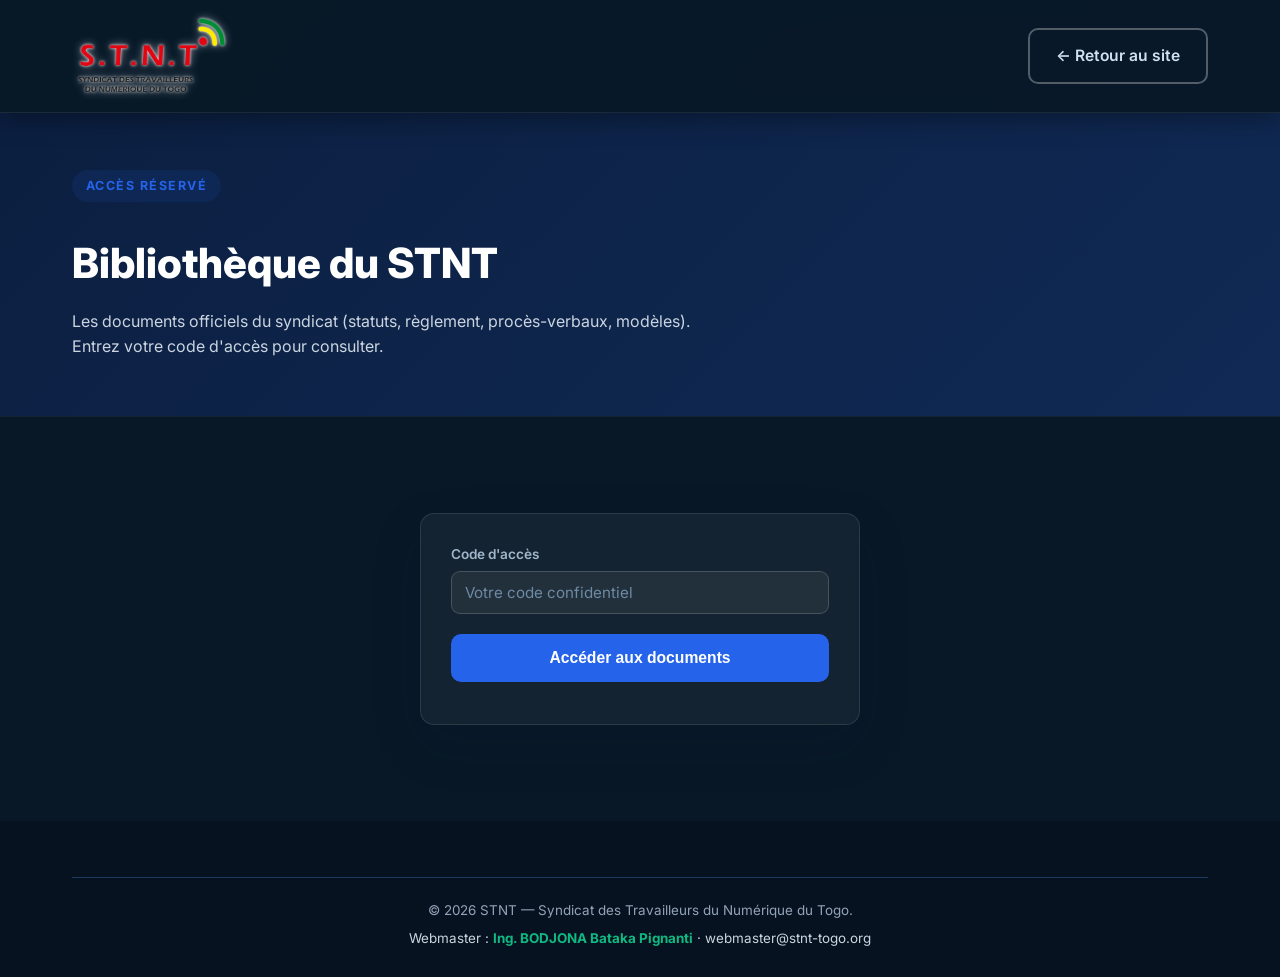
<file: bibliotheque.html>
<!DOCTYPE html>
<html lang="fr">
<head>
  <meta charset="UTF-8" />
  <meta name="viewport" content="width=device-width, initial-scale=1.0" />
  <title>Bibliothèque — STNT</title>
  <meta name="description" content="Espace documentaire réservé du Syndicat des Travailleurs du Numérique du Togo." />
  <meta name="robots" content="noindex" />
  <meta name="theme-color" content="#0B1E3F" />
  <link rel="icon" type="image/svg+xml" href="assets/favicon.svg" />
  <link rel="preconnect" href="https://fonts.googleapis.com" />
  <link rel="preconnect" href="https://fonts.gstatic.com" crossorigin />
  <link href="https://fonts.googleapis.com/css2?family=Inter:wght@400;500;600;700;800&display=swap" rel="stylesheet" />
  <link rel="stylesheet" href="css/styles.css" />
</head>
<body>
  <header class="header scrolled">
    <div class="container header__inner">
      <a href="index.html" class="brand"><img src="assets/logo-stnt.png" alt="STNT" class="brand__img" /></a>
      <a href="index.html" class="btn btn--outline">← Retour au site</a>
    </div>
  </header>

  <section class="page-hero">
    <div class="container">
      <span class="section__tag">Accès réservé</span>
      <h1>Bibliothèque du STNT</h1>
      <p>Les documents officiels du syndicat (statuts, règlement, procès-verbaux, modèles). Entrez votre code d'accès pour consulter.</p>
    </div>
  </section>

  <section class="section">
    <div class="container">
      <div id="biblioGate" class="biblio-gate">
        <form id="biblioForm" class="form">
          <div class="form__row">
            <label for="code">Code d'accès</label>
            <input type="password" id="code" autocomplete="off" required placeholder="Votre code confidentiel" />
          </div>
          <button type="submit" class="btn btn--cobalt">Accéder aux documents</button>
          <p id="biblioMsg" class="form__note"></p>
        </form>
      </div>
      <div id="biblioList" class="biblio-list" hidden></div>
    </div>
  </section>

  <footer class="footer">
    <div class="container">
      <div class="footer__bottom">
        <p>&copy; 2026 STNT — Syndicat des Travailleurs du Numérique du Togo.</p>
        <p class="footer__sign">Webmaster : <strong>Ing. BODJONA Bataka Pignanti</strong> · webmaster@stnt-togo.org</p>
      </div>
    </div>
  </footer>

  <script src="js/supabase-config.js"></script>
  <script src="js/bibliotheque.js"></script>
</body>
</html>
</file>
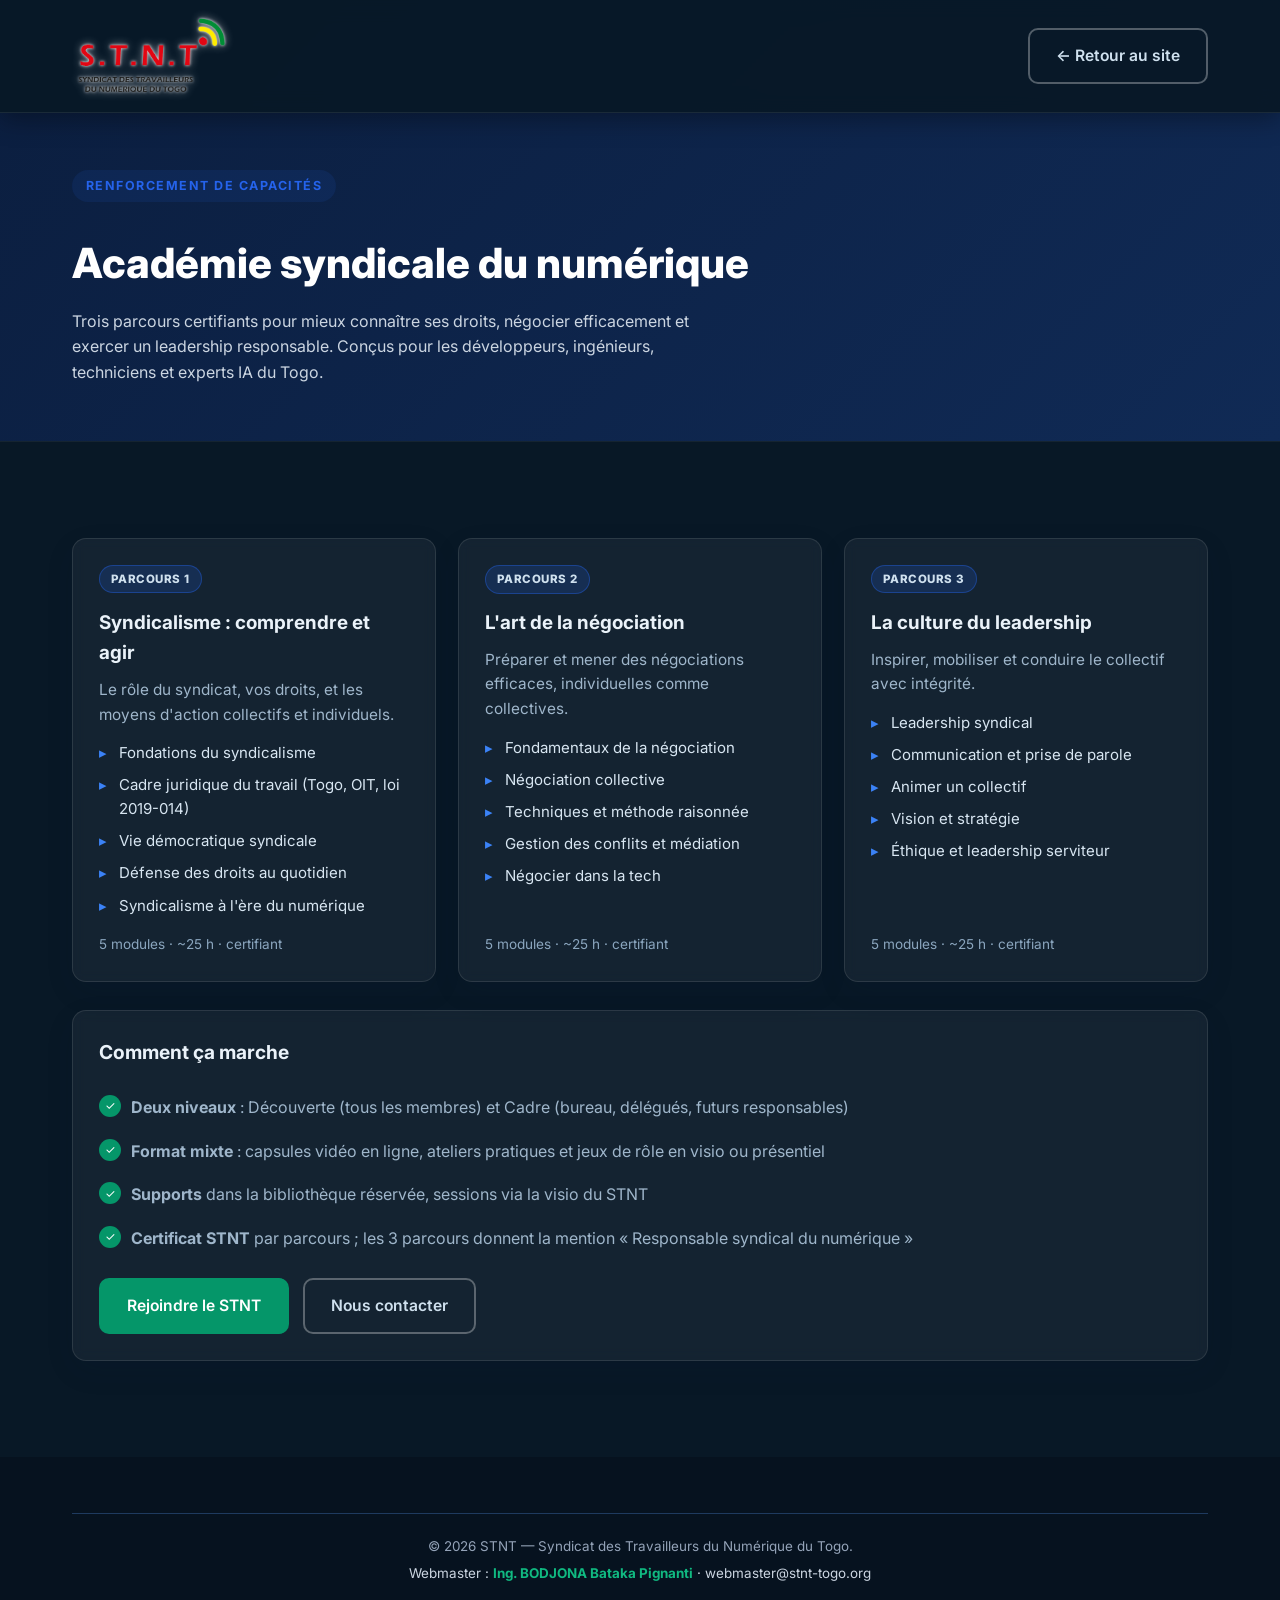
<file: formations.html>
<!DOCTYPE html>
<html lang="fr">
<head>
  <meta charset="UTF-8" />
  <meta name="viewport" content="width=device-width, initial-scale=1.0" />
  <title>Formations — Académie syndicale du numérique · STNT</title>
  <meta name="description" content="Formations du STNT : syndicalisme, art de la négociation et culture du leadership, pour les travailleurs du numérique togolais." />
  <meta name="theme-color" content="#0B1E3F" />
  <link rel="icon" type="image/svg+xml" href="assets/favicon.svg" />
  <link rel="preconnect" href="https://fonts.googleapis.com" />
  <link rel="preconnect" href="https://fonts.gstatic.com" crossorigin />
  <link href="https://fonts.googleapis.com/css2?family=Inter:wght@400;500;600;700;800&display=swap" rel="stylesheet" />
  <link rel="stylesheet" href="css/styles.css" />
</head>
<body>
  <header class="header scrolled">
    <div class="container header__inner">
      <a href="index.html" class="brand"><img src="assets/logo-stnt.png" alt="STNT" class="brand__img" /></a>
      <a href="index.html" class="btn btn--outline">← Retour au site</a>
    </div>
  </header>

  <section class="page-hero">
    <div class="container">
      <span class="section__tag">Renforcement de capacités</span>
      <h1>Académie syndicale du numérique</h1>
      <p>Trois parcours certifiants pour mieux connaître ses droits, négocier efficacement et exercer un leadership responsable. Conçus pour les développeurs, ingénieurs, techniciens et experts IA du Togo.</p>
    </div>
  </section>

  <section class="section">
    <div class="container">
      <div class="formations-grid">

        <article class="card parcours">
          <span class="parcours__num">Parcours 1</span>
          <h2>Syndicalisme : comprendre et agir</h2>
          <p class="parcours__intro">Le rôle du syndicat, vos droits, et les moyens d'action collectifs et individuels.</p>
          <ul class="parcours__mods">
            <li>Fondations du syndicalisme</li>
            <li>Cadre juridique du travail (Togo, OIT, loi 2019-014)</li>
            <li>Vie démocratique syndicale</li>
            <li>Défense des droits au quotidien</li>
            <li>Syndicalisme à l'ère du numérique</li>
          </ul>
          <span class="parcours__meta">5 modules · ~25 h · certifiant</span>
        </article>

        <article class="card parcours">
          <span class="parcours__num">Parcours 2</span>
          <h2>L'art de la négociation</h2>
          <p class="parcours__intro">Préparer et mener des négociations efficaces, individuelles comme collectives.</p>
          <ul class="parcours__mods">
            <li>Fondamentaux de la négociation</li>
            <li>Négociation collective</li>
            <li>Techniques et méthode raisonnée</li>
            <li>Gestion des conflits et médiation</li>
            <li>Négocier dans la tech</li>
          </ul>
          <span class="parcours__meta">5 modules · ~25 h · certifiant</span>
        </article>

        <article class="card parcours">
          <span class="parcours__num">Parcours 3</span>
          <h2>La culture du leadership</h2>
          <p class="parcours__intro">Inspirer, mobiliser et conduire le collectif avec intégrité.</p>
          <ul class="parcours__mods">
            <li>Leadership syndical</li>
            <li>Communication et prise de parole</li>
            <li>Animer un collectif</li>
            <li>Vision et stratégie</li>
            <li>Éthique et leadership serviteur</li>
          </ul>
          <span class="parcours__meta">5 modules · ~25 h · certifiant</span>
        </article>

      </div>

      <div class="card formations-info">
        <h3>Comment ça marche</h3>
        <ul class="join__list">
          <li><strong>Deux niveaux</strong> : Découverte (tous les membres) et Cadre (bureau, délégués, futurs responsables)</li>
          <li><strong>Format mixte</strong> : capsules vidéo en ligne, ateliers pratiques et jeux de rôle en visio ou présentiel</li>
          <li><strong>Supports</strong> dans la bibliothèque réservée, sessions via la visio du STNT</li>
          <li><strong>Certificat STNT</strong> par parcours ; les 3 parcours donnent la mention « Responsable syndical du numérique »</li>
        </ul>
        <div class="hero__actions" style="margin-top:18px;">
          <a href="index.html#adhesion" class="btn btn--primary">Rejoindre le STNT</a>
          <a href="index.html#contact" class="btn btn--outline">Nous contacter</a>
        </div>
      </div>
    </div>
  </section>

  <footer class="footer">
    <div class="container">
      <div class="footer__bottom">
        <p>&copy; 2026 STNT — Syndicat des Travailleurs du Numérique du Togo.</p>
        <p class="footer__sign">Webmaster : <strong>Ing. BODJONA Bataka Pignanti</strong> · webmaster@stnt-togo.org</p>
      </div>
    </div>
  </footer>
</body>
</html>
</file>
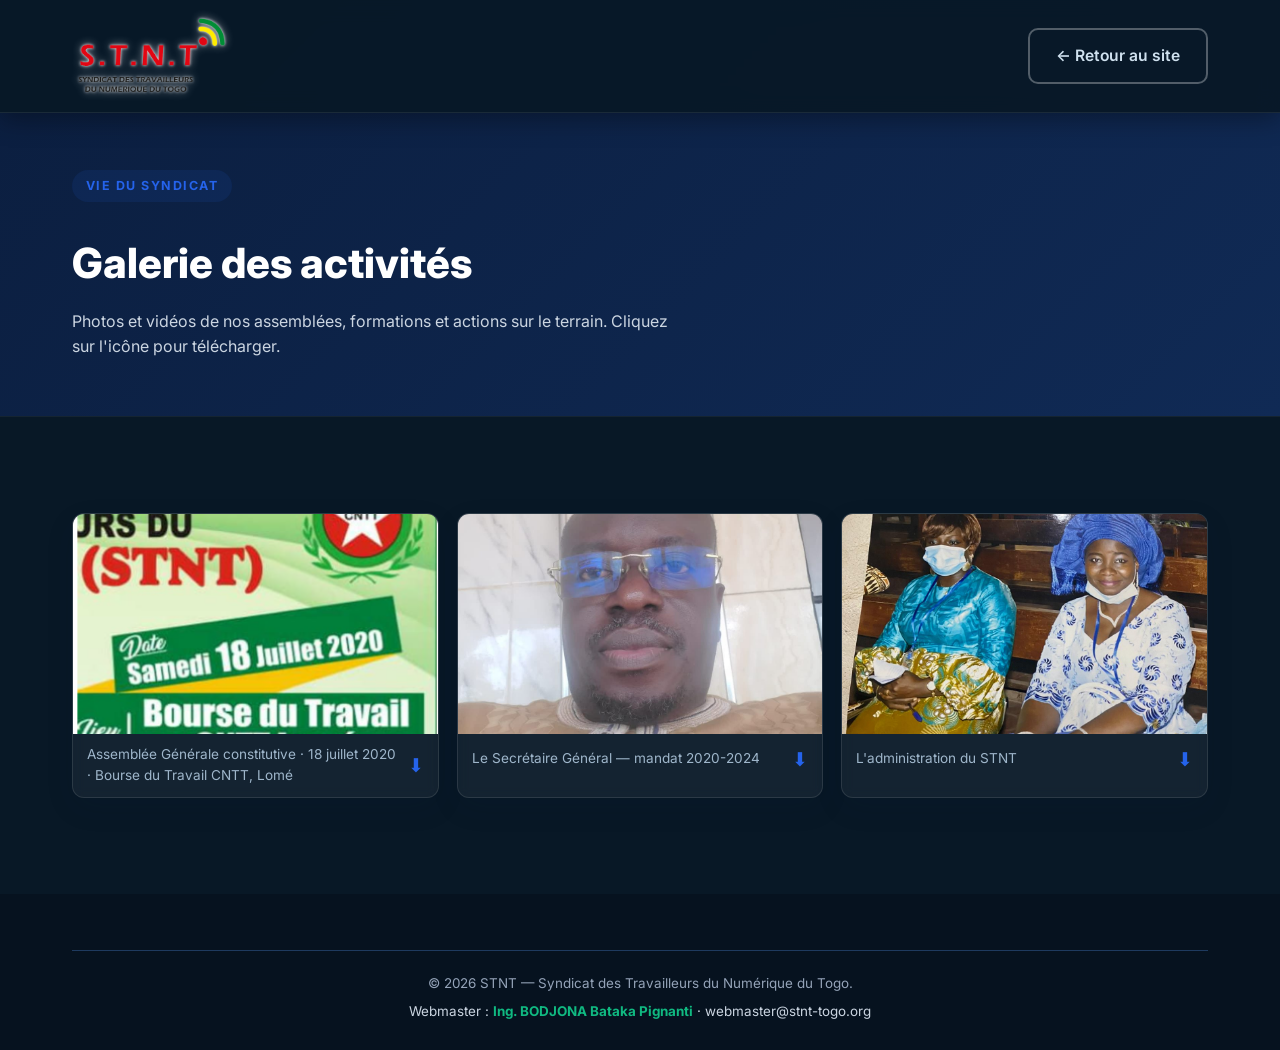
<file: galerie.html>
<!DOCTYPE html>
<html lang="fr">
<head>
  <meta charset="UTF-8" />
  <meta name="viewport" content="width=device-width, initial-scale=1.0" />
  <title>Galerie des activités — STNT</title>
  <meta name="description" content="Photos et vidéos des activités du Syndicat des Travailleurs du Numérique du Togo." />
  <meta name="theme-color" content="#0B1E3F" />
  <link rel="icon" type="image/svg+xml" href="assets/favicon.svg" />
  <link rel="preconnect" href="https://fonts.googleapis.com" />
  <link rel="preconnect" href="https://fonts.gstatic.com" crossorigin />
  <link href="https://fonts.googleapis.com/css2?family=Inter:wght@400;500;600;700;800&display=swap" rel="stylesheet" />
  <link rel="stylesheet" href="css/styles.css" />
</head>
<body>
  <header class="header scrolled">
    <div class="container header__inner">
      <a href="index.html" class="brand"><img src="assets/logo-stnt.png" alt="STNT" class="brand__img" /></a>
      <a href="index.html" class="btn btn--outline">← Retour au site</a>
    </div>
  </header>

  <section class="page-hero">
    <div class="container">
      <span class="section__tag">Vie du syndicat</span>
      <h1>Galerie des activités</h1>
      <p>Photos et vidéos de nos assemblées, formations et actions sur le terrain. Cliquez sur l'icône pour télécharger.</p>
    </div>
  </section>

  <section class="section">
    <div class="container">
      <div id="galerieGrid" class="galerie-grid"><p class="page-loading">Chargement de la galerie…</p></div>
    </div>
  </section>

  <footer class="footer">
    <div class="container">
      <div class="footer__bottom">
        <p>&copy; 2026 STNT — Syndicat des Travailleurs du Numérique du Togo.</p>
        <p class="footer__sign">Webmaster : <strong>Ing. BODJONA Bataka Pignanti</strong> · webmaster@stnt-togo.org</p>
      </div>
    </div>
  </footer>

  <script src="js/galerie.js"></script>
</body>
</html>
</file>
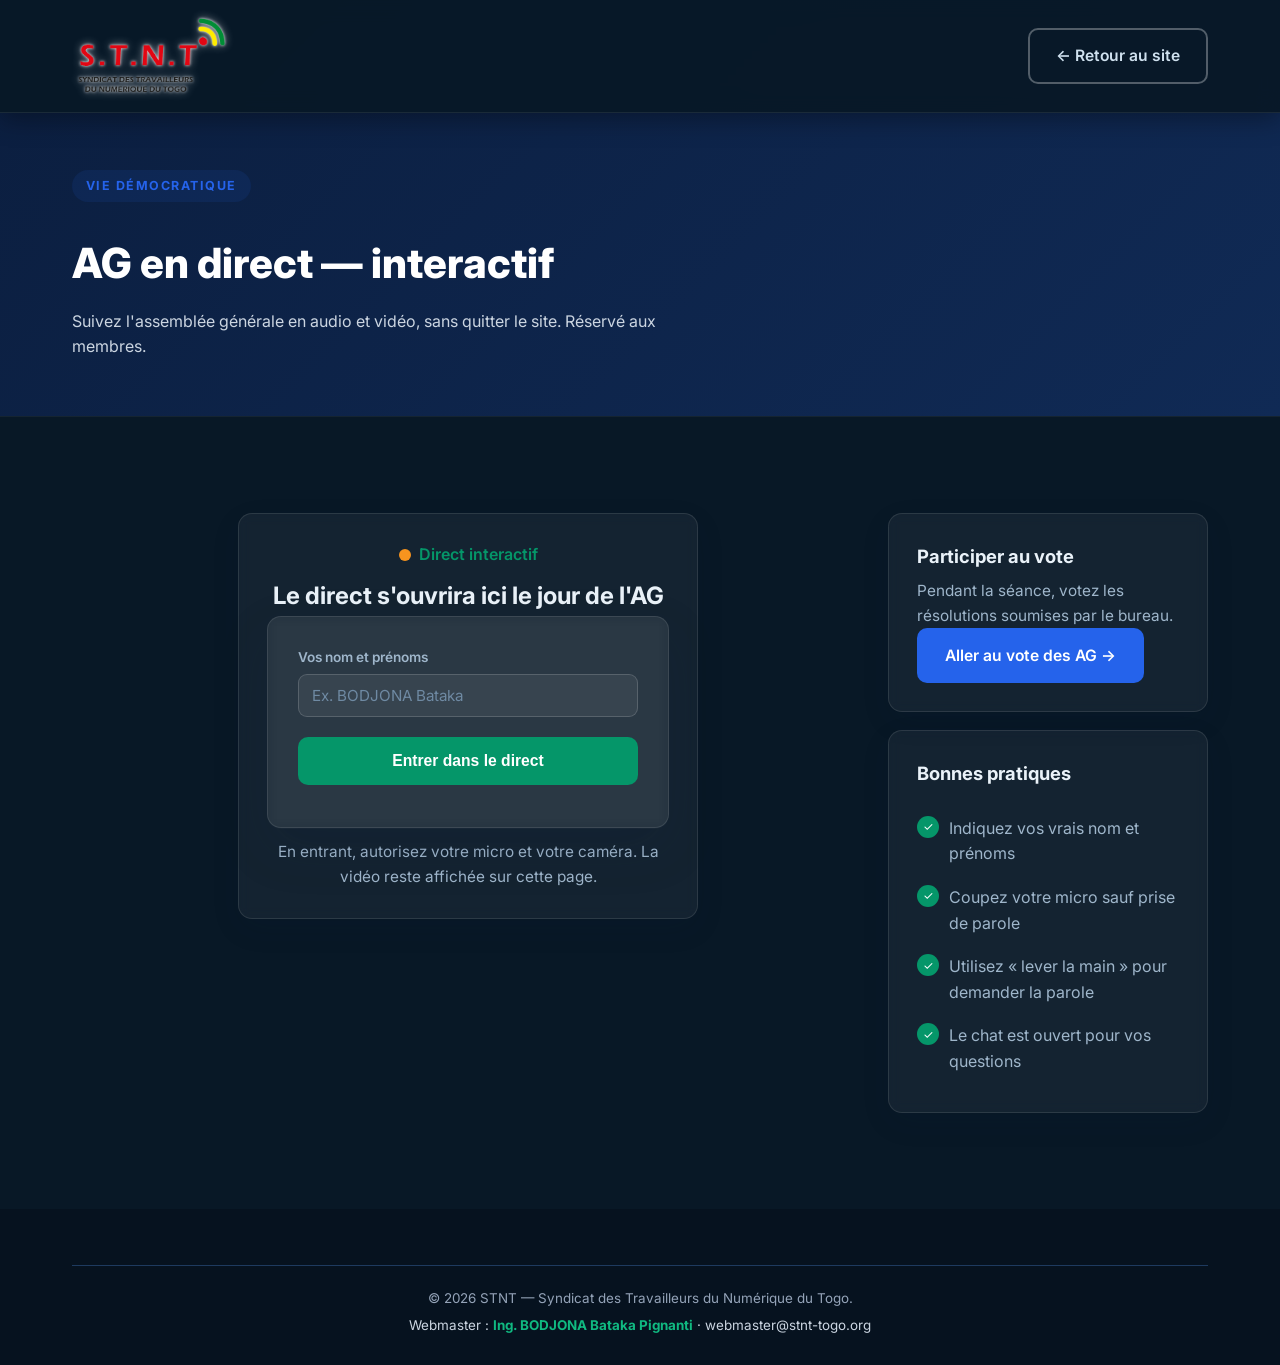
<file: live.html>
<!DOCTYPE html>
<html lang="fr">
<head>
  <meta charset="UTF-8" />
  <meta name="viewport" content="width=device-width, initial-scale=1.0" />
  <title>AG en direct (interactif) — STNT</title>
  <meta name="description" content="Suivez l'assemblée générale du STNT en direct, en audio et vidéo interactifs, directement sur le site." />
  <meta name="theme-color" content="#0B1E3F" />
  <link rel="icon" type="image/svg+xml" href="assets/favicon.svg" />
  <link rel="preconnect" href="https://fonts.googleapis.com" />
  <link rel="preconnect" href="https://fonts.gstatic.com" crossorigin />
  <link href="https://fonts.googleapis.com/css2?family=Inter:wght@400;500;600;700;800&display=swap" rel="stylesheet" />
  <link rel="stylesheet" href="css/styles.css?v=20260626" />
  <style>
    .live-embed { width: 100%; height: 72vh; min-height: 460px; border-radius: 14px;
      overflow: hidden; background: #06121f; border: 1px solid rgba(255,255,255,.08); }
    .live-embed iframe { width: 100%; height: 100%; border: 0; }
    .live-gate { max-width: 460px; margin: 0 auto; text-align: center; }
    .live-gate .form__row { text-align: left; }
    .live-badge { display: inline-flex; align-items: center; gap: 8px; font-weight: 600;
      color: var(--emeraude, #10B981); margin-bottom: 10px; }
  </style>
</head>
<body>
  <header class="header scrolled">
    <div class="container header__inner">
      <a href="index.html" class="brand"><img src="assets/logo-stnt.png" alt="STNT" class="brand__img" /></a>
      <a href="index.html" class="btn btn--outline">← Retour au site</a>
    </div>
  </header>

  <section class="page-hero">
    <div class="container">
      <span class="section__tag">Vie démocratique</span>
      <h1>AG en direct — interactif</h1>
      <p>Suivez l'assemblée générale en audio et vidéo, sans quitter le site. Réservé aux membres.</p>
    </div>
  </section>

  <section class="section">
    <div class="container">
      <div class="visio-grid">
        <div class="visio-main">

          <!-- Entrée (saisie du nom avant de rejoindre) -->
          <div id="liveGate" class="card live-gate">
            <div class="live-badge"><span class="live-dot"></span> Direct interactif</div>
            <h2 id="liveDate">Le direct s'ouvrira ici le jour de l'AG</h2>
            <form id="liveForm" class="form">
              <div class="form__row">
                <label for="liveName">Vos nom et prénoms</label>
                <input type="text" id="liveName" autocomplete="name" required placeholder="Ex. BODJONA Bataka" />
              </div>
              <button type="submit" class="btn btn--primary">Entrer dans le direct</button>
              <p id="liveMsg" class="form__note"></p>
            </form>
            <p class="form__note">En entrant, autorisez votre micro et votre caméra. La vidéo reste affichée sur cette page.</p>
          </div>

          <!-- Scène vidéo (Jitsi embarqué) -->
          <div id="liveStage" hidden>
            <div id="jitsi" class="live-embed"></div>
          </div>

        </div>
        <aside class="visio-side">
          <div class="card">
            <h3>Participer au vote</h3>
            <p>Pendant la séance, votez les résolutions soumises par le bureau.</p>
            <a class="btn btn--cobalt" href="vote.html">Aller au vote des AG →</a>
          </div>
          <div class="card">
            <h3>Bonnes pratiques</h3>
            <ul class="join__list">
              <li>Indiquez vos vrais nom et prénoms</li>
              <li>Coupez votre micro sauf prise de parole</li>
              <li>Utilisez « lever la main » pour demander la parole</li>
              <li>Le chat est ouvert pour vos questions</li>
            </ul>
          </div>
        </aside>
      </div>
    </div>
  </section>

  <footer class="footer">
    <div class="container">
      <div class="footer__bottom">
        <p>&copy; 2026 STNT — Syndicat des Travailleurs du Numérique du Togo.</p>
        <p class="footer__sign">Webmaster : <strong>Ing. BODJONA Bataka Pignanti</strong> · webmaster@stnt-togo.org</p>
      </div>
    </div>
  </footer>

  <script src="js/supabase-config.js"></script>
  <script src="js/jitsi-config.js"></script>
  <script src="js/live.js"></script>
</body>
</html>
</file>
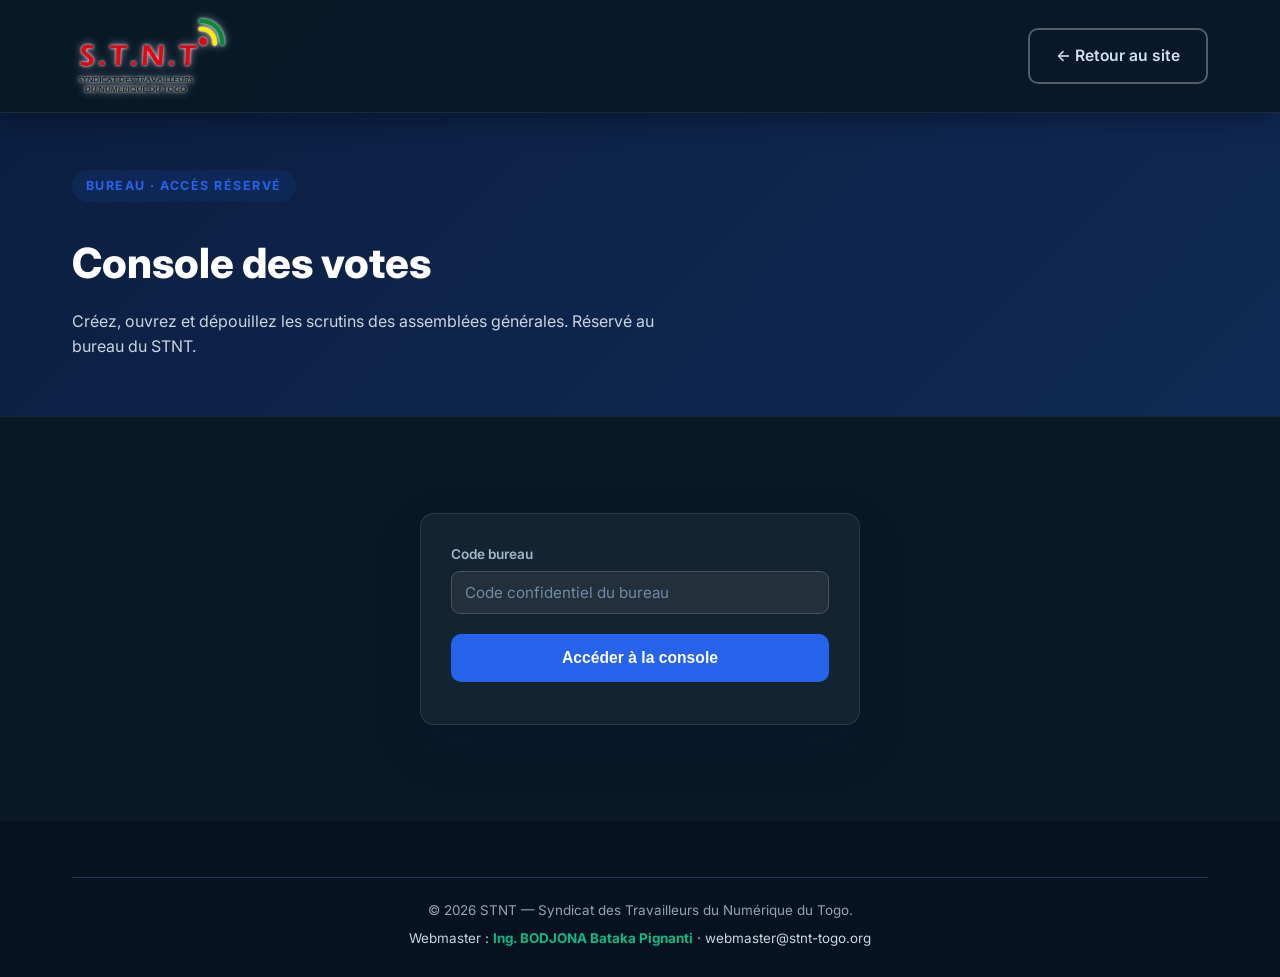
<file: vote-bureau.html>
<!DOCTYPE html>
<html lang="fr">
<head>
  <meta charset="UTF-8" />
  <meta name="viewport" content="width=device-width, initial-scale=1.0" />
  <title>Console des votes — Bureau STNT</title>
  <meta name="description" content="Console réservée au bureau du STNT pour créer et dépouiller les scrutins des AG." />
  <meta name="robots" content="noindex" />
  <meta name="theme-color" content="#0B1E3F" />
  <link rel="icon" type="image/svg+xml" href="assets/favicon.svg" />
  <link rel="preconnect" href="https://fonts.googleapis.com" />
  <link rel="preconnect" href="https://fonts.gstatic.com" crossorigin />
  <link href="https://fonts.googleapis.com/css2?family=Inter:wght@400;500;600;700;800&display=swap" rel="stylesheet" />
  <link rel="stylesheet" href="css/styles.css" />
</head>
<body>
  <header class="header scrolled">
    <div class="container header__inner">
      <a href="index.html" class="brand"><img src="assets/logo-stnt.png" alt="STNT" class="brand__img" /></a>
      <a href="index.html" class="btn btn--outline">← Retour au site</a>
    </div>
  </header>

  <section class="page-hero">
    <div class="container">
      <span class="section__tag">Bureau · accès réservé</span>
      <h1>Console des votes</h1>
      <p>Créez, ouvrez et dépouillez les scrutins des assemblées générales. Réservé au bureau du STNT.</p>
    </div>
  </section>

  <section class="section">
    <div class="container">

      <div id="bureauGate" class="biblio-gate">
        <form id="bureauForm" class="form">
          <div class="form__row">
            <label for="adminCode">Code bureau</label>
            <input type="password" id="adminCode" autocomplete="off" required placeholder="Code confidentiel du bureau" />
          </div>
          <button type="submit" class="btn btn--cobalt">Accéder à la console</button>
          <p id="bureauMsg" class="form__note"></p>
        </form>
      </div>

      <div id="bureauPanel" hidden>
        <div class="vote-bar card">
          <span id="corpsInfo">Corps électoral : —</span>
          <button type="button" id="refreshBtn" class="btn btn--outline btn--sm">Rafraîchir</button>
        </div>

        <h2 class="vote-h">Nouveau scrutin</h2>
        <form id="newVote" class="form card">
          <div class="form__row">
            <label for="vTitre">Titre de la résolution</label>
            <input type="text" id="vTitre" required placeholder="Ex. Adoption du rapport moral 2025" />
          </div>
          <div class="form__row">
            <label for="vDesc">Description (facultatif)</label>
            <textarea id="vDesc" rows="2" placeholder="Précisions soumises au vote"></textarea>
          </div>
          <div class="form__row">
            <label for="vOptions">Options (séparées par une virgule)</label>
            <input type="text" id="vOptions" value="Pour, Contre, Abstention" />
          </div>
          <div class="form__grid">
            <div class="form__row">
              <label for="vMaj">Majorité</label>
              <select id="vMaj">
                <option value="simple">Simple</option>
                <option value="absolue">Absolue (&gt; 50%)</option>
                <option value="deux_tiers">Deux tiers</option>
              </select>
            </div>
            <div class="form__row">
              <label for="vQuorum">Quorum (% des inscrits)</label>
              <input type="number" id="vQuorum" value="50" min="0" max="100" />
            </div>
            <div class="form__row">
              <label for="vSecret">Type</label>
              <select id="vSecret">
                <option value="true">Bulletin secret</option>
                <option value="false">Nominatif</option>
              </select>
            </div>
          </div>
          <button type="submit" class="btn btn--cobalt">Créer le scrutin (brouillon)</button>
          <p id="newVoteMsg" class="form__note"></p>
        </form>

        <h2 class="vote-h">Scrutins</h2>
        <div id="bureauList" class="vote-list"><p class="page-empty">Chargement…</p></div>
      </div>

    </div>
  </section>

  <footer class="footer">
    <div class="container">
      <div class="footer__bottom">
        <p>&copy; 2026 STNT — Syndicat des Travailleurs du Numérique du Togo.</p>
        <p class="footer__sign">Webmaster : <strong>Ing. BODJONA Bataka Pignanti</strong> · webmaster@stnt-togo.org</p>
      </div>
    </div>
  </footer>

  <script src="js/supabase-config.js"></script>
  <script src="js/vote-bureau.js"></script>
</body>
</html>
</file>
<file: css/styles.css>
/* ============================================================
   STNT — Syndicat des Travailleurs du Numérique du Togo
   Feuille de style principale
   Webmaster : Ing. BODJONA Bataka Pignanti
   ============================================================ */

:root {
  /* Palette : bleu nuit / cobalt + vert émeraude + gris acier */
  --nuit: #0B1E3F;
  --nuit-2: #102a55;
  --cobalt: #2563EB;
  --cobalt-light: #3b82f6;
  --emeraude: #059669;
  --emeraude-light: #10B981;
  --acier: #475569;
  --acier-light: #64748B;
  --gris-bg: #F1F5F9;
  --gris-card: #ffffff;
  --texte: #1e293b;
  --blanc: #ffffff;

  --radius: 14px;
  --shadow: 0 10px 30px rgba(11, 30, 63, 0.08);
  --shadow-lg: 0 20px 50px rgba(11, 30, 63, 0.15);
  --maxw: 1180px;
  --transition: 0.25s ease;
}

* { margin: 0; padding: 0; box-sizing: border-box; }

html { scroll-behavior: smooth; scroll-padding-top: 122px; }

body {
  font-family: 'Inter', -apple-system, BlinkMacSystemFont, 'Segoe UI', Roboto, sans-serif;
  color: var(--texte);
  background: var(--blanc);
  line-height: 1.6;
  -webkit-font-smoothing: antialiased;
}

img { max-width: 100%; display: block; }
a { color: inherit; text-decoration: none; }

.container { width: 100%; max-width: var(--maxw); margin: 0 auto; padding: 0 22px; }

.section { padding: 84px 0; }
.section--gris { background: var(--gris-bg); }
.section--nuit { background: var(--nuit); color: var(--blanc); }

.section__head { text-align: center; max-width: 720px; margin: 0 auto 54px; }
.section__tag {
  display: inline-block; font-size: 0.78rem; font-weight: 700; letter-spacing: 0.12em;
  text-transform: uppercase; color: var(--cobalt); background: rgba(37, 99, 235, 0.1);
  padding: 6px 14px; border-radius: 999px; margin-bottom: 16px;
}
.section--nuit .section__tag { color: var(--emeraude-light); background: rgba(16, 185, 129, 0.15); }
.section__title { font-size: clamp(1.7rem, 3.5vw, 2.4rem); font-weight: 800; line-height: 1.2; color: var(--nuit); }
.section--nuit .section__title { color: var(--blanc); }
.section__subtitle { margin-top: 14px; color: var(--acier-light); font-size: 1.05rem; }
.section--nuit .section__subtitle { color: #cbd5e1; }

/* ---------- Boutons ---------- */
.btn {
  display: inline-flex; align-items: center; gap: 9px; font-weight: 600; font-size: 0.98rem;
  padding: 13px 26px; border-radius: 10px; border: 2px solid transparent;
  cursor: pointer; transition: var(--transition); white-space: nowrap;
}
.btn--primary { background: var(--emeraude); color: var(--blanc); }
.btn--primary:hover { background: var(--emeraude-light); transform: translateY(-2px); box-shadow: 0 8px 20px rgba(5, 150, 105, 0.35); }
.btn--cobalt { background: var(--cobalt); color: var(--blanc); }
.btn--cobalt:hover { background: var(--cobalt-light); transform: translateY(-2px); }
.btn--ghost { background: transparent; color: var(--blanc); border-color: rgba(255,255,255,0.4); }
.btn--ghost:hover { background: rgba(255,255,255,0.1); border-color: var(--blanc); }
.btn--outline { background: transparent; color: var(--cobalt); border-color: var(--cobalt); }
.btn--outline:hover { background: var(--cobalt); color: var(--blanc); }

/* ---------- Header ---------- */
.header {
  position: fixed; top: 0; left: 0; right: 0; z-index: 1000;
  background: rgba(255, 255, 255, 0.92); backdrop-filter: blur(10px);
  border-bottom: 1px solid #e2e8f0; transition: var(--transition);
}
.header__inner { display: flex; align-items: center; justify-content: space-between; height: 112px; }
.brand { display: flex; align-items: center; gap: 12px; }
.brand__logo { width: 42px; height: 42px; }
.brand__text strong { display: block; font-weight: 800; color: var(--nuit); font-size: 1.05rem; line-height: 1.1; }
.brand__text span { font-size: 0.72rem; color: var(--acier-light); }

.nav { display: flex; align-items: center; gap: 20px; }
.nav a { font-size: 0.88rem; font-weight: 500; color: var(--acier); transition: var(--transition); }
.nav a:hover { color: var(--cobalt); }

.header__cta { display: flex; align-items: center; gap: 12px; }
.nav-toggle { display: none; background: none; border: none; cursor: pointer; flex-direction: column; gap: 5px; }
.nav-toggle span { width: 26px; height: 2px; background: var(--nuit); border-radius: 2px; transition: var(--transition); }

/* ---------- Hero ---------- */
.hero {
  position: relative; padding: 150px 0 90px;
  background:
    linear-gradient(90deg, rgba(11,30,63,0.96) 0%, rgba(11,30,63,0.80) 42%, rgba(11,30,63,0.40) 70%, rgba(11,30,63,0.15) 100%),
    url('../assets/hero-bg.png') center right / cover no-repeat,
    var(--nuit);
  color: var(--blanc); overflow: hidden;
}
.hero::after {
  content: ''; position: absolute; inset: 0; opacity: 0.25; pointer-events: none;
  background-image: radial-gradient(circle at 15% 80%, rgba(16,185,129,0.35), transparent 42%);
}
.hero__inner { position: relative; z-index: 2; max-width: 760px; }
.hero__badge {
  display: inline-flex; align-items: center; gap: 8px; font-size: 0.82rem; font-weight: 600;
  background: rgba(255,255,255,0.1); border: 1px solid rgba(255,255,255,0.2);
  padding: 7px 16px; border-radius: 999px; margin-bottom: 22px;
}
.hero h1 { font-size: clamp(2.1rem, 5vw, 3.4rem); font-weight: 800; line-height: 1.12; }
.hero h1 .accent { color: var(--emeraude-light); }
.hero p { margin-top: 20px; font-size: 1.15rem; color: #d8e2f0; max-width: 620px; }
.hero__actions { margin-top: 34px; display: flex; gap: 14px; flex-wrap: wrap; }
@media (max-width: 700px) {
  .hero {
    background:
      linear-gradient(180deg, rgba(11,30,63,0.90) 0%, rgba(11,30,63,0.72) 60%, rgba(11,30,63,0.55) 100%),
      url('../assets/hero-bg.png') center / cover no-repeat,
      var(--nuit);
  }
}

/* ---------- Bandeau actualités ---------- */
.ticker { background: var(--emeraude); color: var(--blanc); overflow: hidden; white-space: nowrap; }
.ticker__inner { display: inline-flex; gap: 60px; padding: 11px 0; animation: ticker 28s linear infinite; }
.ticker__inner span { font-size: 0.9rem; font-weight: 500; }
.ticker__inner span::before { content: '◆'; margin-right: 12px; opacity: 0.6; }
@keyframes ticker { from { transform: translateX(0); } to { transform: translateX(-50%); } }

/* ---------- Impact / compteurs ---------- */
.impact { display: grid; grid-template-columns: repeat(4, 1fr); gap: 24px; }
.stat { text-align: center; padding: 26px 16px; background: var(--gris-card); border-radius: var(--radius); box-shadow: var(--shadow); }
.stat__num { font-size: 2.5rem; font-weight: 800; color: var(--cobalt); line-height: 1; }
.stat__label { margin-top: 8px; font-size: 0.92rem; color: var(--acier); font-weight: 500; }

/* ---------- Grilles de cartes ---------- */
.grid { display: grid; gap: 24px; }
.grid--3 { grid-template-columns: repeat(3, 1fr); }
.grid--4 { grid-template-columns: repeat(4, 1fr); }

.card {
  background: var(--gris-card); border-radius: var(--radius); padding: 28px;
  box-shadow: var(--shadow); transition: var(--transition); border: 1px solid #e9eef5;
}
.card:hover { transform: translateY(-5px); box-shadow: var(--shadow-lg); }
.card__icon {
  width: 52px; height: 52px; border-radius: 12px; display: grid; place-items: center;
  background: rgba(37,99,235,0.1); color: var(--cobalt); font-size: 1.5rem; margin-bottom: 18px;
}
.card h3 { font-size: 1.15rem; color: var(--nuit); margin-bottom: 8px; }
.card p { color: var(--acier-light); font-size: 0.96rem; }

/* ---------- Mot du SG ---------- */
.sg { display: grid; grid-template-columns: 280px 1fr; gap: 44px; align-items: center; }
.sg__photo {
  aspect-ratio: 1; border-radius: var(--radius); background: linear-gradient(135deg, var(--cobalt), var(--nuit));
  display: grid; place-items: center; color: rgba(255,255,255,0.85); box-shadow: var(--shadow-lg);
}
.sg__photo svg { width: 120px; height: 120px; }
.sg__photo--img { padding: 0; overflow: hidden; background: var(--nuit-2); }
.sg__photo--img img { width: 100%; height: 100%; object-fit: cover; }
.sg__quote { font-size: 1.12rem; font-style: italic; color: #e2e8f0; position: relative; padding-left: 28px; }
.sg__quote::before { content: '“'; position: absolute; left: -6px; top: -18px; font-size: 4rem; color: var(--emeraude-light); font-family: Georgia, serif; }
.sg__author { margin-top: 22px; font-style: normal; }
.sg__author strong { display: block; color: var(--blanc); font-size: 1.05rem; }
.sg__author span { color: var(--emeraude-light); font-size: 0.92rem; }

/* ---------- Bureau national ---------- */
.member { text-align: center; padding: 26px 18px; position: relative; }
.member__badge {
  position: absolute; top: 14px; right: 14px; font-size: 0.66rem; font-weight: 700;
  background: var(--emeraude); color: var(--blanc); padding: 3px 9px; border-radius: 999px;
}
.member__avatar {
  width: 92px; height: 92px; border-radius: 50%; margin: 0 auto 16px;
  background: linear-gradient(135deg, var(--gris-bg), #dbe4f0); display: grid; place-items: center;
  color: var(--cobalt); font-size: 1.8rem; font-weight: 800; border: 3px solid #fff; box-shadow: var(--shadow);
}
.member h4 { color: var(--nuit); font-size: 1.02rem; }
.member__role { color: var(--cobalt); font-size: 0.85rem; font-weight: 600; margin-top: 4px; }

/* ---------- Adhésion (formulaire) ---------- */
.join { display: grid; grid-template-columns: 1fr 1fr; gap: 44px; align-items: start; }
.join__intro h3 { font-size: 1.4rem; color: var(--nuit); margin-bottom: 14px; }
.join__list { list-style: none; margin-top: 18px; }
.join__list li { padding: 9px 0 9px 32px; position: relative; color: var(--acier); }
.join__list li::before {
  content: '✓'; position: absolute; left: 0; top: 9px; width: 22px; height: 22px;
  background: var(--emeraude); color: #fff; border-radius: 50%; display: grid; place-items: center; font-size: 0.75rem;
}
.form { background: var(--gris-card); padding: 30px; border-radius: var(--radius); box-shadow: var(--shadow-lg); border: 1px solid #e9eef5; }
.form__row { margin-bottom: 16px; }
.form__row--2 { display: grid; grid-template-columns: 1fr 1fr; gap: 14px; }
.form label { display: block; font-size: 0.85rem; font-weight: 600; color: var(--acier); margin-bottom: 6px; }
.form input, .form select {
  width: 100%; padding: 11px 13px; border: 1px solid #cbd5e1; border-radius: 9px;
  font-family: inherit; font-size: 0.95rem; transition: var(--transition); background: #fff;
}
.form input:focus, .form select:focus { outline: none; border-color: var(--cobalt); box-shadow: 0 0 0 3px rgba(37,99,235,0.12); }
.form__photo {
  border: 2px dashed #cbd5e1; border-radius: 10px; padding: 20px; text-align: center;
  color: var(--acier-light); cursor: pointer; transition: var(--transition); font-size: 0.9rem;
}
.form__photo:hover { border-color: var(--cobalt); background: rgba(37,99,235,0.03); }
.form__consent { display: flex; gap: 10px; align-items: flex-start; font-size: 0.82rem; color: var(--acier-light); }
.form__consent input { width: auto; margin-top: 3px; }
.form .btn { width: 100%; justify-content: center; margin-top: 4px; }
.form__note { font-size: 0.78rem; color: var(--acier-light); text-align: center; margin-top: 12px; }
.form__pay { display: flex; gap: 8px; justify-content: center; margin-top: 14px; flex-wrap: wrap; }
.pay-chip { font-size: 0.72rem; font-weight: 600; background: var(--gris-bg); color: var(--acier); padding: 5px 11px; border-radius: 6px; }

/* ---------- Cartographie ---------- */
#map { height: 440px; border-radius: var(--radius); box-shadow: var(--shadow-lg); z-index: 1; }
.map-legend { display: flex; gap: 18px; justify-content: center; margin-top: 20px; flex-wrap: wrap; font-size: 0.85rem; color: var(--acier); }
.map-legend span { display: inline-flex; align-items: center; gap: 7px; }
.dot { width: 13px; height: 13px; border-radius: 50%; }

/* ---------- Donateurs ---------- */
.donors { display: grid; grid-template-columns: 1.3fr 1fr; gap: 40px; align-items: start; }
.donor-wall { display: grid; grid-template-columns: repeat(3, 1fr); gap: 14px; }
.donor {
  background: var(--gris-card); border-radius: 12px; padding: 20px 14px; text-align: center;
  box-shadow: var(--shadow); border: 1px solid #e9eef5;
}
.donor__logo { width: 46px; height: 46px; margin: 0 auto 10px; border-radius: 10px; background: var(--gris-bg); display: grid; place-items: center; color: var(--cobalt); font-weight: 800; }
.donor strong { display: block; font-size: 0.9rem; color: var(--nuit); }
.donor span { font-size: 0.76rem; color: var(--acier-light); }
.transparency { background: var(--gris-card); padding: 28px; border-radius: var(--radius); box-shadow: var(--shadow); border: 1px solid #e9eef5; }
.transparency h3 { color: var(--nuit); margin-bottom: 18px; font-size: 1.15rem; }
.bar { margin-bottom: 15px; }
.bar__head { display: flex; justify-content: space-between; font-size: 0.86rem; margin-bottom: 5px; color: var(--acier); font-weight: 500; }
.bar__track { height: 9px; background: var(--gris-bg); border-radius: 999px; overflow: hidden; }
.bar__fill { height: 100%; border-radius: 999px; }

/* ---------- Délégués du personnel ---------- */
.delegs { display: grid; grid-template-columns: 1fr 1fr; gap: 24px; }
.deleg-card { background: var(--gris-card); border-radius: var(--radius); box-shadow: var(--shadow); border: 1px solid #e9eef5; padding: 28px; transition: var(--transition); }
.deleg-card:hover { box-shadow: var(--shadow-lg); }
.deleg-card__head { display: flex; align-items: center; gap: 14px; padding-bottom: 18px; border-bottom: 1px solid #e9eef5; margin-bottom: 18px; }
.deleg-card__logo { width: 56px; height: 56px; border-radius: 12px; display: grid; place-items: center; font-weight: 800; color: #fff; font-size: 0.95rem; flex-shrink: 0; }
.deleg-card__logo--yas { background: linear-gradient(135deg, #6d28d9, #2563EB); }
.deleg-card__logo--mixx { background: linear-gradient(135deg, #059669, #0891b2); }
.deleg-card__head h3 { color: var(--nuit); font-size: 1.2rem; }
.deleg-card__head span { font-size: 0.84rem; color: var(--acier-light); }
.deleg-sub { font-size: 0.76rem; font-weight: 700; letter-spacing: 0.08em; text-transform: uppercase; color: var(--cobalt); margin: 4px 0 12px; }
.deleg-bureau { list-style: none; margin-bottom: 22px; }
.deleg-bureau li { display: flex; justify-content: space-between; gap: 12px; padding: 9px 0; border-bottom: 1px dashed #e2e8f0; font-size: 0.92rem; }
.deleg-bureau li:last-child { border-bottom: none; }
.deleg-role { color: var(--acier); }
.deleg-name { color: var(--nuit); font-weight: 600; text-align: right; }
.deleg-comm { display: flex; flex-direction: column; gap: 12px; }
.comm-item { background: var(--gris-bg); border-left: 3px solid var(--emeraude); border-radius: 8px; padding: 12px 14px; }
.comm-item .comm-date { font-size: 0.72rem; font-weight: 700; color: var(--emeraude); text-transform: uppercase; letter-spacing: 0.05em; }
.comm-item p { font-size: 0.9rem; color: var(--acier); margin-top: 4px; }

/* ---------- FAQ ---------- */
.faq { max-width: 820px; margin: 0 auto; display: flex; flex-direction: column; gap: 14px; }
.faq__item { background: var(--gris-card); border: 1px solid #e9eef5; border-radius: 12px; box-shadow: var(--shadow); overflow: hidden; }
.faq__item summary { cursor: pointer; padding: 18px 22px; font-weight: 600; color: var(--nuit); list-style: none; display: flex; justify-content: space-between; align-items: center; gap: 16px; transition: var(--transition); }
.faq__item summary::-webkit-details-marker { display: none; }
.faq__item summary::after { content: '+'; font-size: 1.6rem; color: var(--cobalt); font-weight: 400; line-height: 1; flex-shrink: 0; transition: transform 0.25s ease; }
.faq__item[open] summary::after { transform: rotate(45deg); }
.faq__item summary:hover { color: var(--cobalt); }
.faq__item p { padding: 0 22px 20px; color: var(--acier-light); font-size: 0.96rem; }

/* ---------- Solidarité ---------- */
.solid-card__list { list-style: none; margin-top: 16px; padding-top: 16px; border-top: 1px solid #eef2f7; }
.solid-card__list li { position: relative; padding: 6px 0 6px 26px; color: var(--acier); font-size: 0.9rem; }
.solid-card__list li::before { content: '✓'; position: absolute; left: 0; top: 7px; width: 18px; height: 18px; background: var(--emeraude); color: #fff; border-radius: 50%; display: grid; place-items: center; font-size: 0.62rem; }
.solid-cta { text-align: center; margin-top: 38px; }

/* ---------- Contact ---------- */
.contact { display: grid; grid-template-columns: 1fr 1fr; gap: 44px; }
.contact__item { display: flex; gap: 14px; align-items: flex-start; margin-bottom: 22px; }
.contact__item .ico { width: 44px; height: 44px; border-radius: 10px; background: rgba(16,185,129,0.15); color: var(--emeraude-light); display: grid; place-items: center; flex-shrink: 0; }
.contact__item strong { display: block; color: var(--blanc); }
.contact__item span { color: #cbd5e1; font-size: 0.92rem; }

/* ---------- Footer ---------- */
.footer { background: #07152e; color: #94a3b8; padding: 56px 0 28px; }
.footer__grid { display: grid; grid-template-columns: 2fr 1fr 1fr; gap: 40px; margin-bottom: 40px; }
.footer__brand strong { color: var(--blanc); font-size: 1.1rem; display: block; margin-bottom: 10px; }
.footer h5 { color: var(--blanc); font-size: 0.95rem; margin-bottom: 16px; }
.footer ul { list-style: none; }
.footer ul li { margin-bottom: 9px; font-size: 0.9rem; }
.footer ul li a:hover { color: var(--emeraude-light); }
.footer__bottom {
  border-top: 1px solid #1e3a5f; padding-top: 22px; text-align: center; font-size: 0.84rem;
  display: flex; flex-direction: column; gap: 6px;
}
.footer__sign { color: #cbd5e1; }
.footer__sign strong { color: var(--emeraude-light); }

/* ---------- Toast ---------- */
.toast {
  position: fixed; bottom: 24px; left: 50%; transform: translateX(-50%) translateY(120px);
  background: var(--nuit); color: #fff; padding: 14px 24px; border-radius: 10px;
  box-shadow: var(--shadow-lg); font-size: 0.9rem; z-index: 2000; transition: transform 0.4s ease; max-width: 90%;
}
.toast.show { transform: translateX(-50%) translateY(0); }
.toast--ok { border-left: 4px solid var(--emeraude-light); }

/* ---------- Reveal animation ---------- */
.reveal { opacity: 0; transform: translateY(24px); transition: opacity 0.6s ease, transform 0.6s ease; }
.reveal.visible { opacity: 1; transform: none; }

/* L'ancre d'une section ne doit pas être masquée par le header fixe */
section[id] { scroll-margin-top: 96px; }

/* ---------- Responsive ---------- */
@media (max-width: 940px) {
  .nav, .header__cta .btn { display: none; }
  .nav-toggle { display: flex; }
  .nav.open {
    display: flex; position: absolute; top: 112px; left: 0; right: 0; flex-direction: column;
    background: #fff; padding: 20px; gap: 16px; box-shadow: var(--shadow-lg); border-bottom: 1px solid #e2e8f0;
  }
  .impact { grid-template-columns: repeat(2, 1fr); }
  .grid--3, .grid--4 { grid-template-columns: repeat(2, 1fr); }
  .sg, .join, .donors, .contact, .delegs { grid-template-columns: 1fr; }
  .donor-wall { grid-template-columns: repeat(2, 1fr); }
  .footer__grid { grid-template-columns: 1fr; gap: 28px; }
}
@media (max-width: 560px) {
  .impact, .grid--3, .grid--4, .donor-wall { grid-template-columns: 1fr; }
  .form__row--2 { grid-template-columns: 1fr; }
  .section { padding: 60px 0; }
}

/* ---------- Finitions & micro-interactions ---------- */
.header { transition: box-shadow 0.3s ease, background 0.3s ease; }
.header.scrolled { box-shadow: 0 6px 24px rgba(11,30,63,0.10); background: rgba(255,255,255,0.98); }

/* Révélations en cascade (délai posé en JS via --d) */
.reveal { transition-delay: var(--d, 0ms); }

/* Pause du bandeau d'actualités au survol */
.ticker:hover .ticker__inner { animation-play-state: paused; }

/* Accessibilité : focus clairement visible au clavier */
a:focus-visible, button:focus-visible, input:focus-visible,
select:focus-visible, summary:focus-visible, [tabindex]:focus-visible {
  outline: 3px solid var(--cobalt-light); outline-offset: 2px; border-radius: 4px;
}

/* Lien actif dans la navigation */
.nav a.active:not(.btn) { color: var(--cobalt); }

/* Indicateur de défilement du hero */
.hero__scroll { position: absolute; left: 50%; bottom: 22px; transform: translateX(-50%); z-index: 2; opacity: 0.7; transition: opacity 0.25s ease; }
.hero__scroll:hover { opacity: 1; }
.hero__scroll span { display: block; width: 22px; height: 36px; border: 2px solid rgba(255,255,255,0.5); border-radius: 14px; position: relative; }
.hero__scroll span::after { content: ''; position: absolute; left: 50%; top: 7px; width: 4px; height: 7px; background: #fff; border-radius: 2px; transform: translateX(-50%); animation: scrollDot 1.6s ease-in-out infinite; }
@keyframes scrollDot { 0% { opacity: 0; top: 7px; } 40% { opacity: 1; } 80% { opacity: 0; top: 18px; } 100% { opacity: 0; } }

/* Respect des préférences de mouvement réduit */
@media (prefers-reduced-motion: reduce) {
  *, *::before, *::after { animation-duration: 0.001ms !important; animation-iteration-count: 1 !important; transition-duration: 0.001ms !important; scroll-behavior: auto !important; }
  .reveal { opacity: 1 !important; transform: none !important; }
}

/* ---------- Logo officiel ---------- */
.brand__img { height: 92px; width: auto; display: block; }
@media (max-width: 560px) { .brand__img { height: 58px; } }

/* ---------- Pages internes (galerie & bibliothèque) ---------- */
.page-hero { background: linear-gradient(135deg, var(--nuit), var(--nuit-2)); color: #fff; padding: 170px 0 56px; }
.page-hero h1 { font-size: clamp(1.8rem, 4vw, 2.6rem); font-weight: 800; margin-top: 12px; }
.page-hero p { color: #cbd5e1; margin-top: 12px; max-width: 620px; }
.page-loading, .page-empty { text-align: center; color: var(--acier-light); padding: 44px 0; }

.galerie-grid { display: grid; grid-template-columns: repeat(3, 1fr); gap: 18px; }
.galerie-item { background: var(--gris-card); border-radius: 12px; overflow: hidden; box-shadow: var(--shadow); border: 1px solid #e9eef5; }
.galerie-item img, .galerie-item video { width: 100%; height: 220px; object-fit: cover; display: block; background: #000; }
.galerie-item__bar { display: flex; align-items: center; justify-content: space-between; gap: 10px; padding: 10px 14px; font-size: 0.85rem; color: var(--acier); }
.galerie-dl { color: var(--cobalt); font-size: 1.2rem; text-decoration: none; flex-shrink: 0; }

.biblio-gate .form { max-width: 440px; margin: 0 auto; }
.biblio-cat { color: var(--nuit); margin: 28px 0 14px; font-size: 1.15rem; border-left: 3px solid var(--emeraude); padding-left: 12px; }
.biblio-grid { display: grid; grid-template-columns: repeat(3, 1fr); gap: 14px; }
.biblio-doc { display: flex; align-items: center; gap: 12px; background: var(--gris-card); border: 1px solid #e9eef5; border-radius: 10px; padding: 16px; box-shadow: var(--shadow); color: var(--nuit); text-decoration: none; transition: var(--transition); }
.biblio-doc:hover { transform: translateY(-3px); box-shadow: var(--shadow-lg); color: var(--cobalt); }
.biblio-doc__ico { font-size: 1.6rem; }
.biblio-doc__t { font-weight: 600; font-size: 0.92rem; }

@media (max-width: 900px) { .galerie-grid, .biblio-grid { grid-template-columns: repeat(2, 1fr); } }
@media (max-width: 560px) { .galerie-grid, .biblio-grid { grid-template-columns: 1fr; } }

/* ============================================================
   THÈME SOMBRE BLEU (harmonisé avec gtec-sarlu.com)
   Header conservé clair pour la lisibilité du logo.
   ============================================================ */
:root {
  --gris-bg: #0b2236;
  --gris-card: rgba(255, 255, 255, 0.05);
  --acier-light: #9fb6cb;
}
body { background: #081826; color: #eaf2f9; }

.section--gris { background: #0b2236; }
.section--nuit { background: #06121f; }

/* Titres en clair */
.section__title, .card h3, .member h4, .join__intro h3, .deleg-card__head h3,
.donor strong, .transparency h3, .faq__item summary, .biblio-cat, .deleg-name {
  color: #eaf2f9;
}
.stat__num { color: var(--cobalt-light); }

/* Textes secondaires en clair (sélecteurs en --acier dans les sections) */
.join__list li, .deleg-role, .bar__head, .galerie-item__bar, .form label,
.comm-item p, .map-legend, .solid-card__list li { color: #9fb6cb; }

/* Cartes : bordures et séparateurs */
.card, .stat, .form, .deleg-card, .donor, .transparency, .faq__item,
.biblio-doc, .galerie-item, .comm-item { border-color: rgba(255, 255, 255, 0.10); }
.deleg-card__head, .deleg-bureau li { border-bottom-color: rgba(255, 255, 255, 0.10); }
.solid-card__list { border-top-color: rgba(255, 255, 255, 0.12); }
.faq__item summary:hover { color: var(--cobalt-light); }

/* Avatars & barres */
.member__avatar { background: linear-gradient(135deg, rgba(255,255,255,0.08), rgba(37,99,235,0.30)); color: #fff; border-color: rgba(255,255,255,0.15); }
.bar__track { background: rgba(255, 255, 255, 0.12); }
.donor__logo { color: var(--cobalt-light); }

/* Formulaires sombres */
.form input, .form select { background: rgba(255,255,255,0.06); border-color: rgba(255,255,255,0.16); color: #eaf2f9; }
.form input::placeholder { color: #6f8aa3; }
.form__photo { border-color: rgba(255,255,255,0.22); color: #9fb6cb; }
.pay-chip { color: #9fb6cb; }

/* Footer */
.footer { background: #06121f; }

/* Anti-doublon « Adhérer » : le bouton du menu est masqué sur desktop
   (le CTA dédié à droite suffit) et ne réapparaît que dans le menu mobile ouvert. */
.nav .btn--primary { display: none; }
.nav.open .btn--primary { display: inline-flex; }

/* ============================================================
   FINITIONS PREMIUM (thème sombre)
   ============================================================ */

/* Sélection de texte & barre de défilement aux couleurs de la marque */
::selection { background: rgba(37, 99, 235, 0.40); color: #fff; }
html { scrollbar-color: #20406a #081826; scrollbar-width: thin; }
::-webkit-scrollbar { width: 12px; height: 12px; }
::-webkit-scrollbar-track { background: #081826; }
::-webkit-scrollbar-thumb { background: #20406a; border-radius: 8px; border: 3px solid #081826; }
::-webkit-scrollbar-thumb:hover { background: #2b5694; }

/* Cartes effet "verre" + lueur cobalt au survol */
.card, .stat, .form, .deleg-card, .donor, .transparency, .faq__item, .biblio-doc, .galerie-item {
  backdrop-filter: blur(6px);
  -webkit-backdrop-filter: blur(6px);
}
.card:hover, .deleg-card:hover, .biblio-doc:hover, .galerie-item:hover {
  border-color: rgba(37, 99, 235, 0.45);
  box-shadow: 0 18px 50px rgba(0, 0, 0, 0.38), 0 0 0 1px rgba(37, 99, 235, 0.18);
}

/* Chiffres d'impact en dégradé cobalt -> émeraude */
.stat__num {
  background: linear-gradient(120deg, var(--cobalt-light), var(--emeraude-light));
  -webkit-background-clip: text; background-clip: text;
  -webkit-text-fill-color: transparent; color: transparent;
}

/* Séparation fine entre les sections pour structurer la profondeur */
.section { border-top: 1px solid rgba(255, 255, 255, 0.05); }

/* Carte SIG encadrée pour s'intégrer au thème sombre */
#map { border: 1px solid rgba(255, 255, 255, 0.12); }

/* ============================================================
   RENDU PREMIUM v3 : header sombre, accents chauds, hero, typo
   ============================================================ */
:root { --orange: #f7941e; --gold: #ead9a0; }

/* --- En-tête sombre translucide (logo lisible via halo blanc, sans fond) --- */
.header { background: rgba(8, 24, 38, 0.70); border-bottom: 1px solid rgba(255, 255, 255, 0.08); }
.header.scrolled { background: rgba(8, 24, 38, 0.93); box-shadow: 0 6px 24px rgba(0, 0, 0, 0.35); }
.nav a { color: #cfe0ee; }
.nav a:hover, .nav a.active:not(.btn) { color: var(--cobalt-light); }
.nav-toggle span { background: #eaf2f9; }
.btn--outline { color: #cfe0ee; border-color: rgba(255, 255, 255, 0.30); }
.btn--outline:hover { background: var(--cobalt); color: #fff; border-color: var(--cobalt); }
.brand__img { filter: drop-shadow(0 0 1.5px rgba(255, 255, 255, 0.95)) drop-shadow(0 0 4px rgba(255, 255, 255, 0.45)); }
.nav.open { background: #0b2236; border-bottom-color: rgba(255, 255, 255, 0.10); }
.nav.open a { color: #eaf2f9; }

/* --- Accents chauds (clin d'œil GEOTECH) --- */
.hero h1 .accent {
  background: linear-gradient(110deg, var(--gold), var(--orange));
  -webkit-background-clip: text; background-clip: text;
  -webkit-text-fill-color: transparent; color: transparent;
}
.section__head .section__title::after {
  content: ''; display: block; width: 56px; height: 3px; margin: 16px auto 0;
  background: linear-gradient(90deg, var(--gold), var(--orange)); border-radius: 2px;
}

/* --- Hero plus impactant --- */
.hero { padding-top: 180px; }
.hero h1 { font-size: clamp(2.4rem, 5.4vw, 3.9rem); letter-spacing: -0.02em; }
.hero p { font-size: 1.2rem; }
.hero::after { animation: heroGlow 8s ease-in-out infinite alternate; }
@keyframes heroGlow { from { opacity: 0.16; } to { opacity: 0.34; } }

/* --- Typographie plus aérée et premium --- */
.section { padding-top: 96px; padding-bottom: 96px; }
.section__title { font-size: clamp(1.9rem, 3.8vw, 2.7rem); letter-spacing: -0.015em; }
.section__head { margin-bottom: 58px; }

/* ---------- Visioconférence (AG virtuelles) ---------- */
.visio-grid { display: grid; grid-template-columns: 1fr 320px; gap: 24px; align-items: start; }
.visio-frame { height: 640px; border-radius: 14px; overflow: hidden; border: 1px solid rgba(255,255,255,0.12); background: #06121f; box-shadow: var(--shadow-lg); }
.visio-frame iframe { width: 100% !important; height: 100% !important; border: 0; display: block; }
.visio-fallback { height: 100%; display: flex; flex-direction: column; align-items: center; justify-content: center; gap: 16px; color: #9fb6cb; text-align: center; padding: 20px; }
.visio-side { display: flex; flex-direction: column; gap: 18px; }
@media (max-width: 880px) { .visio-grid { grid-template-columns: 1fr; } .visio-frame { height: 520px; } }

/* ============================================================
   PAIEMENTS : cotisation, don, page de retour
   ============================================================ */

/* Bloc « Déjà adhérent ? » + bloc don : carte verre centrée */
.cotisation, .don {
  max-width: 720px; margin: 40px auto 0; padding: 30px;
  background: rgba(255,255,255,0.04); border: 1px solid rgba(255,255,255,0.10);
  border-radius: var(--radius); backdrop-filter: blur(6px); -webkit-backdrop-filter: blur(6px);
}
.cotisation__head, .don__head { text-align: center; margin-bottom: 22px; }
.cotisation__head h3, .don__head h3 { font-size: 1.3rem; color: #eaf2f9; }
.cotisation__head p, .don__head p { color: #9fb6cb; margin-top: 8px; font-size: 0.96rem; }

/* Montants de don suggérés */
.don__amounts { display: flex; gap: 10px; flex-wrap: wrap; margin-bottom: 12px; }
.don-chip {
  flex: 1 1 auto; min-width: 84px; padding: 12px 10px; cursor: pointer;
  font-weight: 700; font-size: 0.98rem; color: #cfe0ee;
  background: rgba(255,255,255,0.06); border: 1px solid rgba(255,255,255,0.16);
  border-radius: 10px; transition: var(--transition);
}
.don-chip:hover { border-color: var(--cobalt); color: #fff; }
.don-chip.is-active { background: var(--cobalt); border-color: var(--cobalt); color: #fff; }

/* Page de retour après paiement */
.pay-result {
  max-width: 620px; margin: 0 auto; text-align: center; padding: 44px 30px;
  background: rgba(255,255,255,0.04); border: 1px solid rgba(255,255,255,0.10);
  border-radius: var(--radius);
}
.pay-result h2 { font-size: 1.5rem; color: #eaf2f9; margin-bottom: 10px; }
.pay-result p { color: #9fb6cb; }
.pay-result--ok { border-color: rgba(16,185,129,0.45); box-shadow: 0 0 0 1px rgba(16,185,129,0.18); }
.pay-result--error { border-color: rgba(239,68,68,0.45); }
.pay-result--pending { border-color: rgba(247,148,30,0.45); }
.pay-result__actions { display: flex; gap: 12px; justify-content: center; margin-top: 24px; flex-wrap: wrap; }
.pay-result__spinner {
  width: 48px; height: 48px; margin: 0 auto 22px; border-radius: 50%;
  border: 4px solid rgba(255,255,255,0.15); border-top-color: var(--cobalt-light);
  animation: paySpin 0.9s linear infinite;
}
@keyframes paySpin { to { transform: rotate(360deg); } }

/* ============================================================
   ONGLETS Adhésion : nouvel adhérent / ancien membre
   ============================================================ */
.adh-tabs {
  display: flex; gap: 8px; max-width: 420px; margin: 0 auto 34px;
  background: rgba(255,255,255,0.05); border: 1px solid rgba(255,255,255,0.10);
  border-radius: 12px; padding: 6px;
}
.adh-tab {
  flex: 1; cursor: pointer; padding: 12px 14px; border: 0; border-radius: 8px;
  font-weight: 700; font-size: 0.95rem; color: #9fb6cb; background: transparent;
  transition: var(--transition);
}
.adh-tab:hover { color: #eaf2f9; }
.adh-tab.is-active { background: var(--cobalt); color: #fff; box-shadow: 0 6px 16px rgba(37,99,235,0.35); }
.adh-panel[hidden] { display: none; }

/* ============================================================
   RÉSEAUX SOCIAUX (footer)
   ============================================================ */
.socials { display: flex; gap: 10px; margin-top: 16px; flex-wrap: wrap; }
.social {
  display: inline-flex; align-items: center; justify-content: center;
  width: 38px; height: 38px; border-radius: 10px;
  color: #cfe0ee; background: rgba(255,255,255,0.06);
  border: 1px solid rgba(255,255,255,0.12); transition: var(--transition);
}
.social:hover {
  color: #fff; background: var(--cobalt); border-color: var(--cobalt);
  transform: translateY(-2px); box-shadow: 0 8px 18px rgba(37,99,235,0.35);
}

/* ============================================================
   VOTE DES AG (espace membre + console bureau)
   ============================================================ */
.btn--sm { padding: 8px 14px; font-size: 0.88rem; }

/* Onglets connexion / inscription (réutilise le langage des onglets adhésion) */
.vote-auth { max-width: 480px; margin: 0 auto; }
.vote-tabs {
  display: flex; gap: 8px; margin: 0 auto 24px;
  background: rgba(255,255,255,0.05); border: 1px solid rgba(255,255,255,0.10);
  border-radius: 12px; padding: 6px;
}
.vote-tab {
  flex: 1; cursor: pointer; padding: 12px 14px; border: 0; border-radius: 8px;
  font-weight: 700; font-size: 0.95rem; color: #9fb6cb; background: transparent;
  transition: var(--transition);
}
.vote-tab:hover { color: #eaf2f9; }
.vote-tab.is-active { background: var(--cobalt); color: #fff; box-shadow: 0 6px 16px rgba(37,99,235,0.35); }

/* Barre d'état (connecté / corps électoral) */
.vote-bar {
  display: flex; align-items: center; justify-content: space-between; gap: 16px;
  padding: 16px 20px; margin-bottom: 30px; flex-wrap: wrap;
}
.vote-bar span { color: #eaf2f9; font-weight: 600; }

.vote-h { color: #eaf2f9; font-size: 1.35rem; margin: 34px 0 16px; }
.vote-list { display: grid; gap: 18px; }

/* Carte d'un scrutin */
.vote-card { padding: 24px 26px; }
.vote-card h3 { color: #eaf2f9; font-size: 1.15rem; margin-bottom: 8px; }
.vote-desc { color: #b9cadd; margin-bottom: 12px; }
.vote-meta { color: #8ba6bf; font-size: 0.88rem; margin-top: 10px; }

.vote-opts { display: grid; gap: 10px; margin: 14px 0 18px; }
.vote-opt {
  display: flex; align-items: center; gap: 10px; cursor: pointer;
  padding: 12px 14px; color: #d8e6f2; font-weight: 600;
  background: rgba(255,255,255,0.05); border: 1px solid rgba(255,255,255,0.12);
  border-radius: 10px; transition: var(--transition);
}
.vote-opt:hover { border-color: var(--cobalt); }
.vote-opt input { accent-color: var(--cobalt); width: 18px; height: 18px; }

/* Résultats (barres) */
.vote-ress { display: grid; gap: 10px; margin: 16px 0 6px; }
.vote-res { display: grid; grid-template-columns: 120px 1fr 92px; align-items: center; gap: 12px; }
.vote-res__l { color: #d8e6f2; font-weight: 600; font-size: 0.92rem; }
.vote-res__bar { height: 12px; border-radius: 8px; background: rgba(255,255,255,0.08); overflow: hidden; }
.vote-res__bar > span { display: block; height: 100%; background: linear-gradient(90deg, var(--cobalt-light), var(--emeraude-light)); }
.vote-res__n { color: #8ba6bf; font-size: 0.86rem; text-align: right; }
@media (max-width: 540px) { .vote-res { grid-template-columns: 90px 1fr 70px; } }

/* Badges d'état / verdict */
.vote-badge {
  display: inline-block; font-size: 0.72rem; font-weight: 800; letter-spacing: 0.02em;
  padding: 3px 9px; border-radius: 999px; vertical-align: middle; text-transform: uppercase;
}
.vote-badge--ok { background: rgba(16,185,129,0.18); color: #6ee7b7; border: 1px solid rgba(16,185,129,0.45); }
.vote-badge--ko { background: rgba(239,68,68,0.16); color: #fca5a5; border: 1px solid rgba(239,68,68,0.45); }
.vote-badge--neutre { background: rgba(255,255,255,0.08); color: #cfe0ee; border: 1px solid rgba(255,255,255,0.18); }

.vote-actions { display: flex; gap: 10px; flex-wrap: wrap; margin-top: 4px; }
.vote-card-msg { margin-top: 10px; }

/* Grille de champs (console bureau) */
.form__grid { display: grid; grid-template-columns: repeat(3, 1fr); gap: 16px; }
@media (max-width: 640px) { .form__grid { grid-template-columns: 1fr; } }

/* ============================================================
   DIFFUSION EN DIRECT (lecteur HLS, page AG en direct)
   ============================================================ */
.live-video { width: 100%; height: 100%; display: none; background: #06121f; object-fit: contain; }
.live-dot {
  width: 12px; height: 12px; border-radius: 50%; background: #f7941e;
  box-shadow: 0 0 0 0 rgba(247, 148, 30, 0.55); animation: livedot 1.8s ease-out infinite;
}
@keyframes livedot {
  0% { box-shadow: 0 0 0 0 rgba(247, 148, 30, 0.55); }
  100% { box-shadow: 0 0 0 14px rgba(247, 148, 30, 0); }
}

/* Carte de connexion Zoom (AG en visio) */
.zoom-join { text-align: center; padding: 48px 30px; }
.zoom-badge {
  display: inline-flex; align-items: center; gap: 8px; margin-bottom: 16px;
  padding: 6px 14px; border-radius: 999px; font-weight: 700; font-size: 0.82rem;
  color: #cfe0ee; background: rgba(255,255,255,0.06); border: 1px solid rgba(255,255,255,0.14);
}
.zoom-join h2 { color: #eaf2f9; font-size: 1.4rem; margin-bottom: 24px; }
.zoom-btn { font-size: 1.05rem; padding: 16px 30px; }
.zoom-details { color: #b9cadd; margin-top: 18px; font-size: 0.95rem; }

/* Carte donateur cliquable (ex. GTEC SARLU -> son site) */
.donor--link { text-decoration: none; color: inherit; cursor: pointer; transition: var(--transition); }
.donor--link:hover { transform: translateY(-3px); border-color: rgba(37, 99, 235, 0.45); box-shadow: 0 14px 36px rgba(0, 0, 0, 0.32); }

/* ============================================================
   FORMATIONS (Académie syndicale du numérique)
   ============================================================ */
.formations-grid { display: grid; grid-template-columns: repeat(3, 1fr); gap: 22px; margin-bottom: 28px; }
@media (max-width: 900px) { .formations-grid { grid-template-columns: 1fr; } }
.parcours { padding: 26px; display: flex; flex-direction: column; }
.parcours__num {
  display: inline-block; align-self: flex-start; margin-bottom: 14px;
  font-size: 0.72rem; font-weight: 800; letter-spacing: 0.04em; text-transform: uppercase;
  color: #cfe0ee; background: rgba(37, 99, 235, 0.18);
  border: 1px solid rgba(37, 99, 235, 0.40); padding: 4px 11px; border-radius: 999px;
}
.parcours h2 { color: #eaf2f9; font-size: 1.18rem; margin-bottom: 10px; }
.parcours__intro { color: #b9cadd; margin-bottom: 14px; }
.parcours__mods { list-style: none; padding: 0; margin: 0 0 16px; display: grid; gap: 8px; }
.parcours__mods li { color: #d8e6f2; padding-left: 20px; position: relative; font-size: 0.94rem; }
.parcours__mods li::before { content: '▸'; position: absolute; left: 0; color: var(--cobalt-light); }
.parcours__meta { margin-top: auto; color: #8ba6bf; font-size: 0.85rem; }
.formations-info { padding: 26px; }
.formations-info h3 { color: #eaf2f9; font-size: 1.2rem; margin-bottom: 14px; }
</file>
